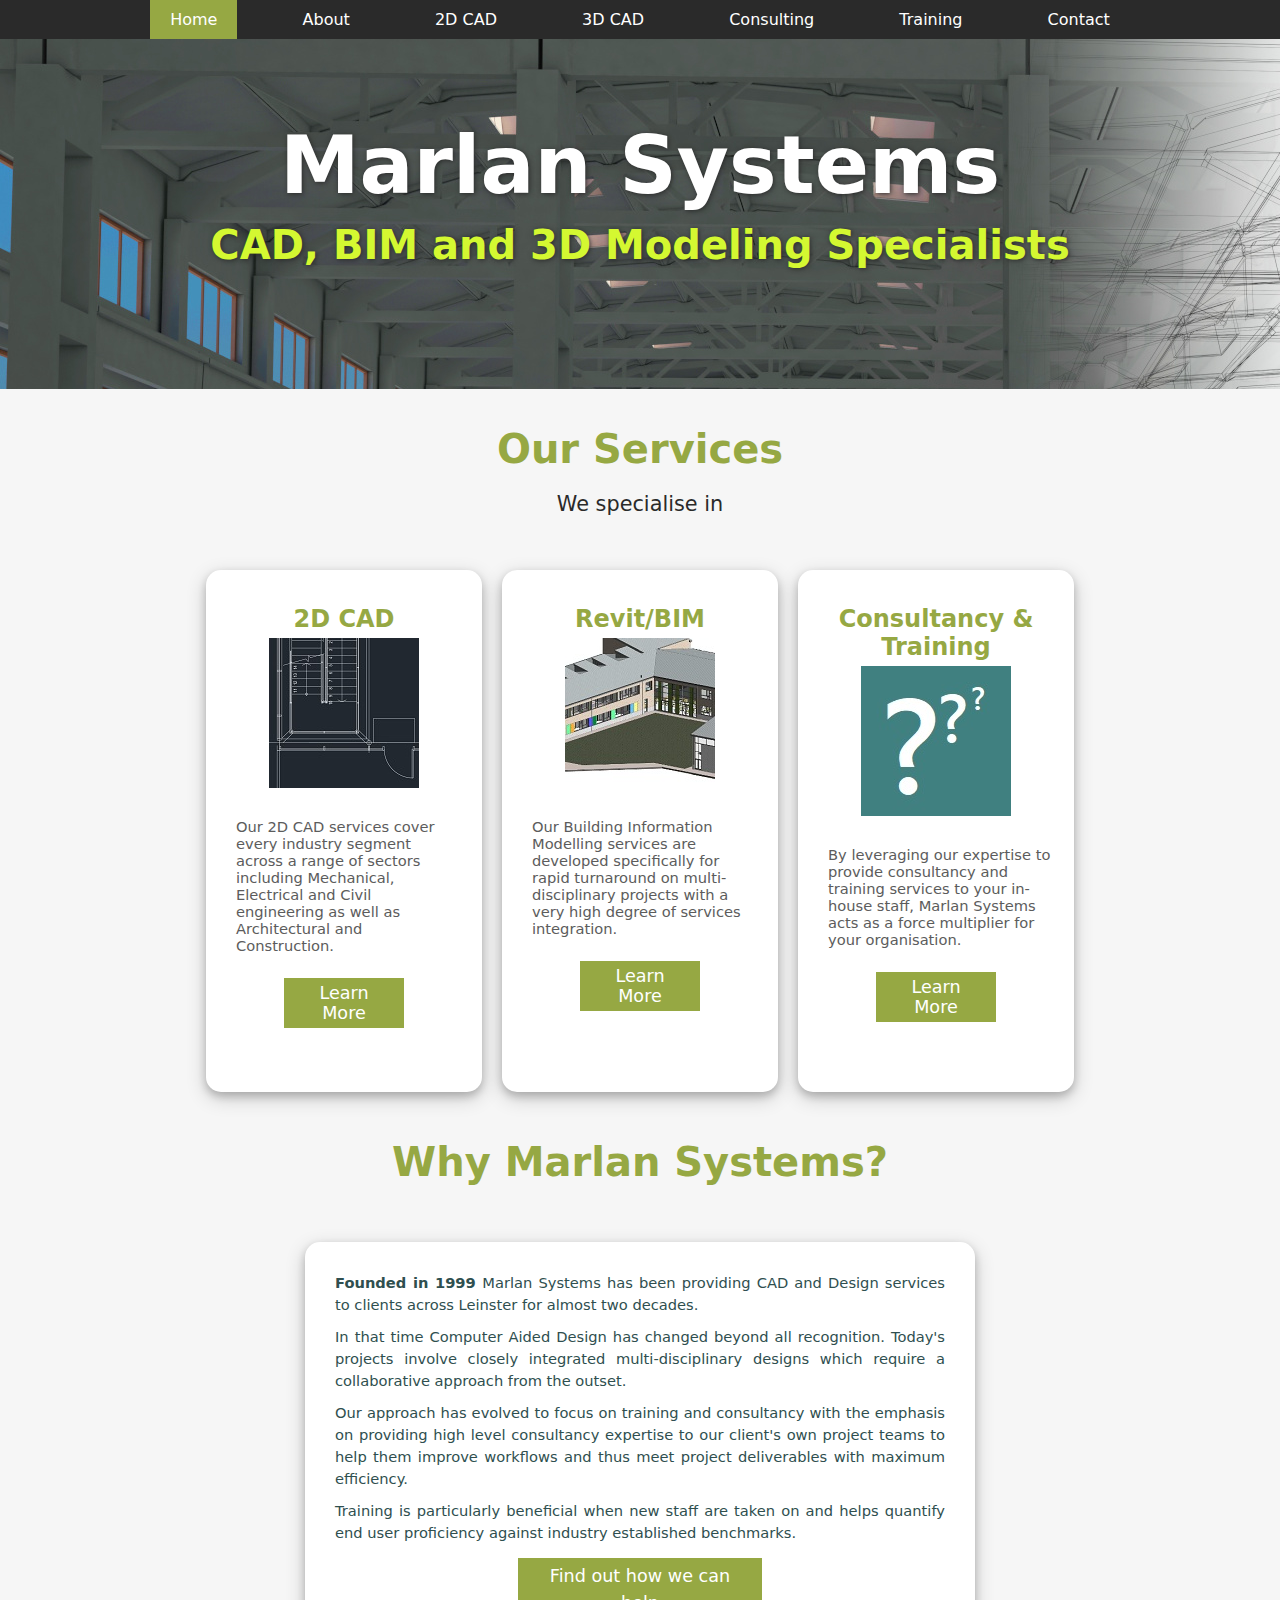
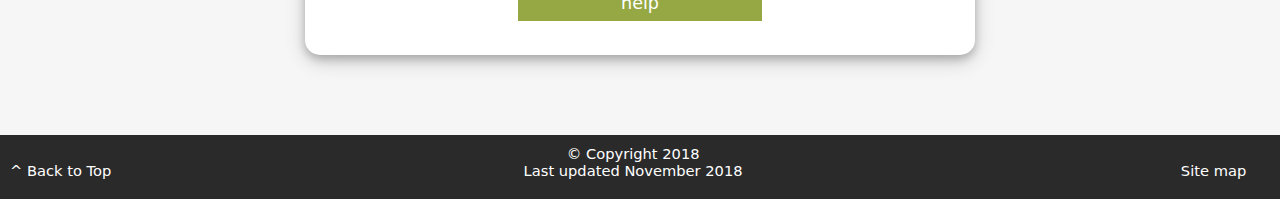
<file: index.html>
<!doctype html>
<html lang="en">
<!-- 
	B00107907 Declan McGuire
	Web & Social Media for Enterprise
	CA1 Assignment - Website Project
	November 2018

	Home page for site, constructed in Dreamweaver but almost
	entirely manually. Defines the overall look and feel of the site.
	Structure is Navbar, hero image/title, flash cards, footer.
	
	*** Three column liquid layout used, 100% width (not fixed). ***
	-->
<head>
<meta charset="utf-8">
<title>Marlan Systems</title>
<link href="css/style.css" rel="stylesheet">
<meta name="title" content="Marlan Systems">
<meta name="keywords" content="Marlan systems, CAD, Revit, BIM, 3D Modeling, AutoCAD, AEC">
<meta name="description" content="Marlan Systems provides expertise in CAD and BIM to Irish SME's in the construction and engineering sectors.">
</head>

<body id="top">
<!-- id as target for internal link from footer --> 

<!-- ~~~~~~~~~~~~~~~~~~~~~~ Navigation Block - Common to all pages ~~~~~~~~~~~~~~~~~~~~~~ -->
<nav> <!-- styled as semantic container in CSS -->
  <ul>
    <li><a href="index.html" class="currentpage">Home</a></li>
    <li><a href="aboutus.html">About</a></li>
    <li><a href="2D.html">2D CAD</a></li>
    <li><a href="3D.html">3D CAD</a></li>
    <li><a href="consult.html">Consulting</a></li>
    <li><a href="training.html">Training</a></li>
    <li><a href="contact.html">Contact</a></li>
  </ul>
</nav>

<!-- ~~~~~~~~~~~~~~~~~~~~~~ Page Content ~~~~~~~~~~~~~~~~~~~~~~ -->

<header> <!-- styled as semantic container in CSS -->
  <h1>Marlan Systems</h1>
  <h2>CAD, BIM and 3D Modeling Specialists</h2>
</header>
<main> 
  
  <!-- ~~~~~~~~~~~~ Primary content row, highlights the 3 principal services provided ~~~~~~~~~~~~ -->
  <div class="content-row-title">
    <h2 class="content-row-h2">Our Services</h2>
    <p class ="content-row-p">We specialise in</p>
    
    <!-- First card for highlighted services --> 
  </div>
  <section class="card-table"> <!-- A container for our 'cards' -->
    <div class="playingcard">
      <h4>2D CAD</h4>
      <img src="images/2d-cad-tile.jpg" alt="2D CAD Thumbnail image" class="img-tn">
      <p>Our 2D CAD services cover every industry segment across a range of sectors including Mechanical, Electrical and Civil engineering as well as Architectural and Construction. </p>
      <a href="2D.html" class="learnmore">Learn More</a> <!-- anchor styled as a button --> 
    </div>
    <!-- Second card for highlighted services -->
    <div class="playingcard">
      <h4>Revit/BIM</h4>
      <img src="images/3d-cad-tile.jpg" alt="3D CAD Thumbnail image" class="img-tn">
      <p>Our Building Information Modelling services are developed specifically for rapid turnaround on multi-disciplinary projects with a very high degree of services integration.</p>
      <a href="3D.html" class="learnmore">Learn More</a> </div>
    <!-- Third card for highlighted services -->
    <div class="playingcard">
      <h4>Consultancy &amp; Training</h4>
      <img src="images/consult-tile.jpg" alt="Consulting Thumbnail image" class="img-tn">
      <p>By leveraging our expertise to provide consultancy and training services to your in-house staff, Marlan Systems acts as a force multiplier for your organisation.</p>
      <a href="consult.html" class="learnmore">Learn More</a> </div>
  </section>
  
  <!-- ~~~~~~~~~~~~ Below the fold, why Marlan systems ~~~~~~~~~~~~ -->
  <section class="content-row-title">
    <h2 class="content-row-h2">Why Marlan Systems?</h2>
    <article class="wideblock">
      <p><strong>Founded in 1999 </strong>Marlan Systems has been providing CAD and Design services to clients across Leinster for almost two decades.</p>
      <p>In that time Computer Aided Design has changed beyond all recognition. Today's projects involve closely integrated multi-disciplinary designs which require a collaborative approach from the outset.</p>
      <p>Our approach has evolved to focus on training and consultancy with the emphasis on providing high level consultancy expertise to our client's own project teams to help them improve workflows and thus meet project deliverables with maximum efficiency.</p>
      <p>Training is particularly beneficial when new staff are taken on and helps quantify end user proficiency against industry established benchmarks.</p>
      <a href="aboutus.html" class="learnmore">Find out how we can help</a> </article>
  </section>
</main>

<!-- ~~~~~~~~~~~~~~~~~~~~~~ Footer Block - Common to all pages ~~~~~~~~~~~~~~~~~~~~~~ -->
<footer> <!-- styled as semantic container in CSS -->
  <div class="footerleft">
    <p><a href="#top">^ Back to Top</a></p>
  </div>
  <div class="footermiddle">
    <p>&copy; Copyright 2018<br>
      Last updated November 2018</p>
  </div>
  <div class="footerright">
    <p><a href="sitemap.html">Site map</a></p>
  </div>
</footer>
</body>
</html>
</file>
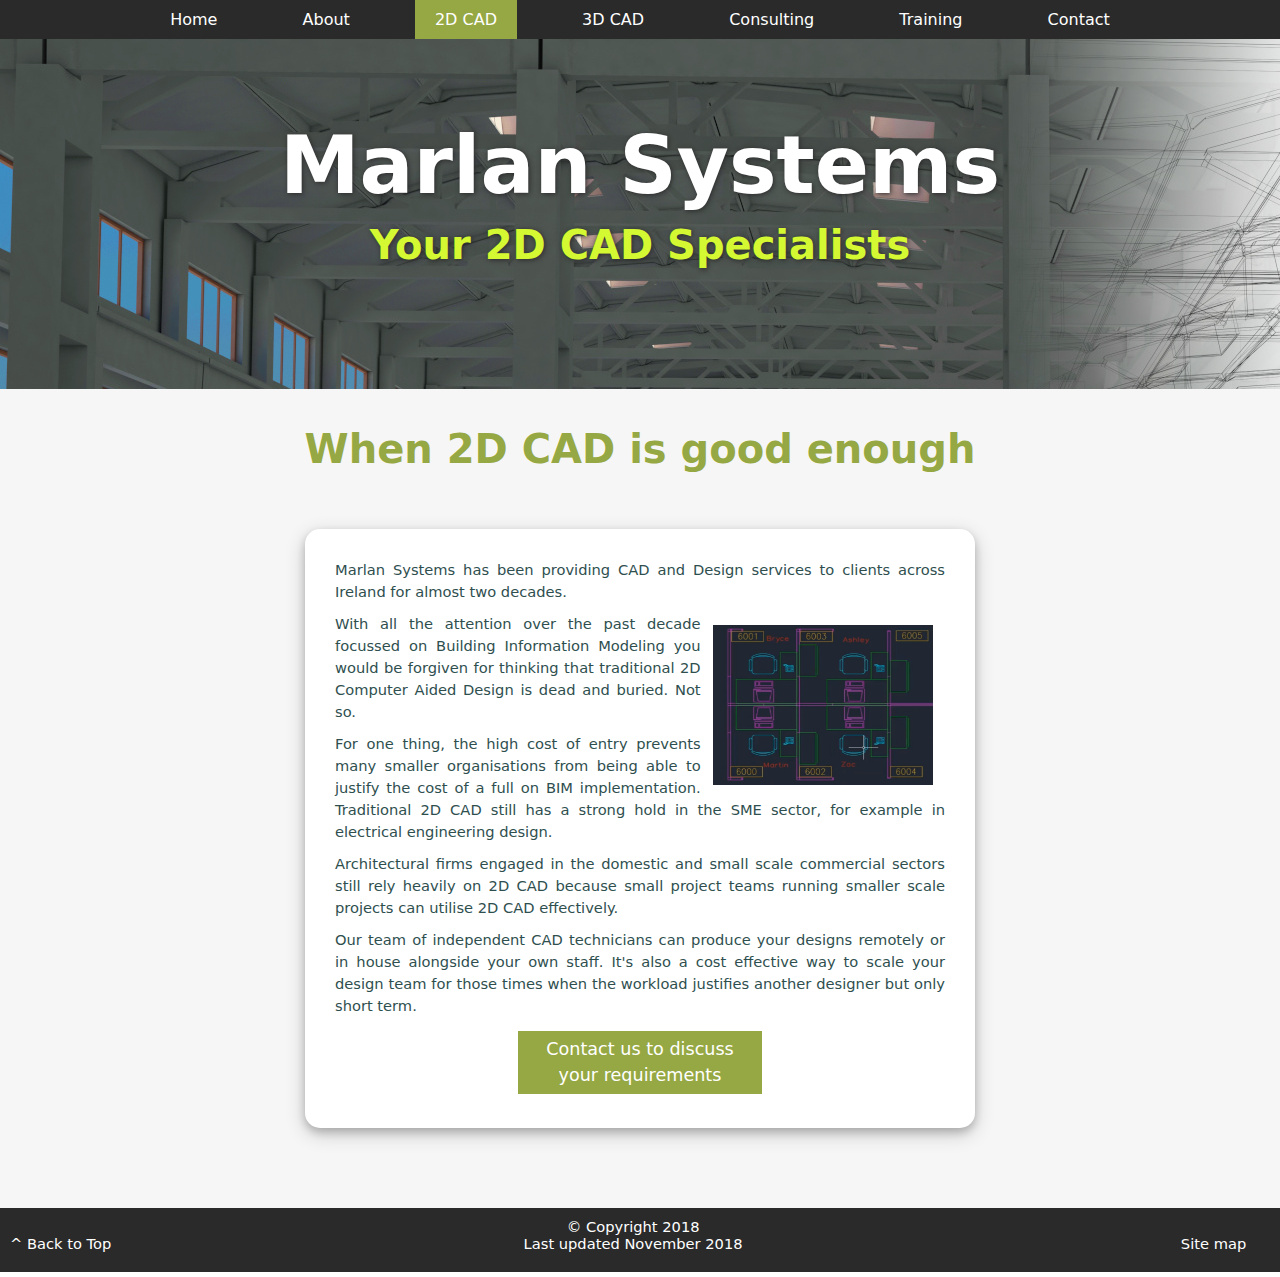
<file: 2D.html>
<!doctype html>
<html lang="en">
<!-- 
	B00107907 Declan McGuire
	Web & Social Media for Enterprise
	CA1 Assignment - Website Project
	November 2018

	-->
<head>
<meta charset="utf-8">
<title>Marlan Systems</title>
<link href="css/style.css" rel="stylesheet">
<meta name="title" content="Marlan Systems">
<meta name="keywords" content="Marlan systems, CAD, Revit, BIM, 3D Modeling, AutoCAD, AEC">
<meta name="description" content="Marlan Systems provides expertise in CAD and BIM to Irish SME's in the construction and engineering sectors.">
</head>

<body id="top">
<!-- id as target for internal link from footer --> 

<!-- ~~~~~~~~~~~~~~~~~~~~~~ Navigation Block - Common to all pages ~~~~~~~~~~~~~~~~~~~~~~ -->
<nav> <!-- styled as semantic container in CSS -->
  <ul>
    <li><a href="index.html">Home</a></li>
    <li><a href="aboutus.html">About</a></li>
    <li><a href="2D.html" class="currentpage">2D CAD</a></li>
    <li><a href="3D.html">3D CAD</a></li>
    <li><a href="consult.html">Consulting</a></li>
    <li><a href="training.html">Training</a></li>
    <li><a href="contact.html">Contact</a></li>
  </ul>
</nav>

<!-- ~~~~~~~~~~~~~~~~~~~~~~ Page Content ~~~~~~~~~~~~~~~~~~~~~~ -->

<header> <!-- styled as semantic container in CSS -->
  <h1>Marlan Systems</h1>
  <h2>Your 2D CAD Specialists</h2>
</header>
<main> 
  <!-- ~~~~~~~~~~~~ 2D CAD briefing panel ~~~~~~~~~~~~ -->
  <section class="content-row-title">
    <h2 class="content-row-h2">When 2D CAD is good enough</h2>
    <article class="wideblock">
      <p>Marlan Systems has been providing CAD and Design services to clients across Ireland for almost two decades.</p>
      <img class="img-fr" src="images/2d-cad-tile2.jpg" width="220" height="160" alt="2D CAD Drawing"/>
      <p>With all the attention over the past decade focussed on Building Information Modeling you would be forgiven for thinking that traditional 2D Computer Aided Design is dead and buried. Not so.</p>
      <p>For one thing, the high cost of entry prevents many smaller organisations from being able to justify the cost of a full on BIM implementation. Traditional 2D CAD still has a strong hold in the SME sector, for example in electrical engineering design.</p>
      <p>Architectural firms engaged in the domestic and small scale commercial sectors still rely heavily on 2D CAD because small project teams running smaller scale projects can utilise 2D CAD effectively.</p>
      <p>Our team of independent CAD technicians can produce your designs remotely or in house alongside your own staff. It's also a cost effective way to scale your design team for those times when the workload justifies another designer but only short term.</p>
      <a href="conatct.html" class="learnmore">Contact us to discuss your requirements</a> </article>
  </section>
</main>

<!-- ~~~~~~~~~~~~~~~~~~~~~~ Footer Block - Common to all pages ~~~~~~~~~~~~~~~~~~~~~~ -->
<footer> <!-- styled as semantic container in CSS -->
  <div class="footerleft">
    <p><a href="#top">^ Back to Top</a></p>
  </div>
  <div class="footermiddle">
    <p>&copy; Copyright 2018<br>
      Last updated November 2018</p>
  </div>
  <div class="footerright">
    <p><a href="sitemap.html">Site map</a></p>
  </div>
</footer>
</body>
</html>
</file>
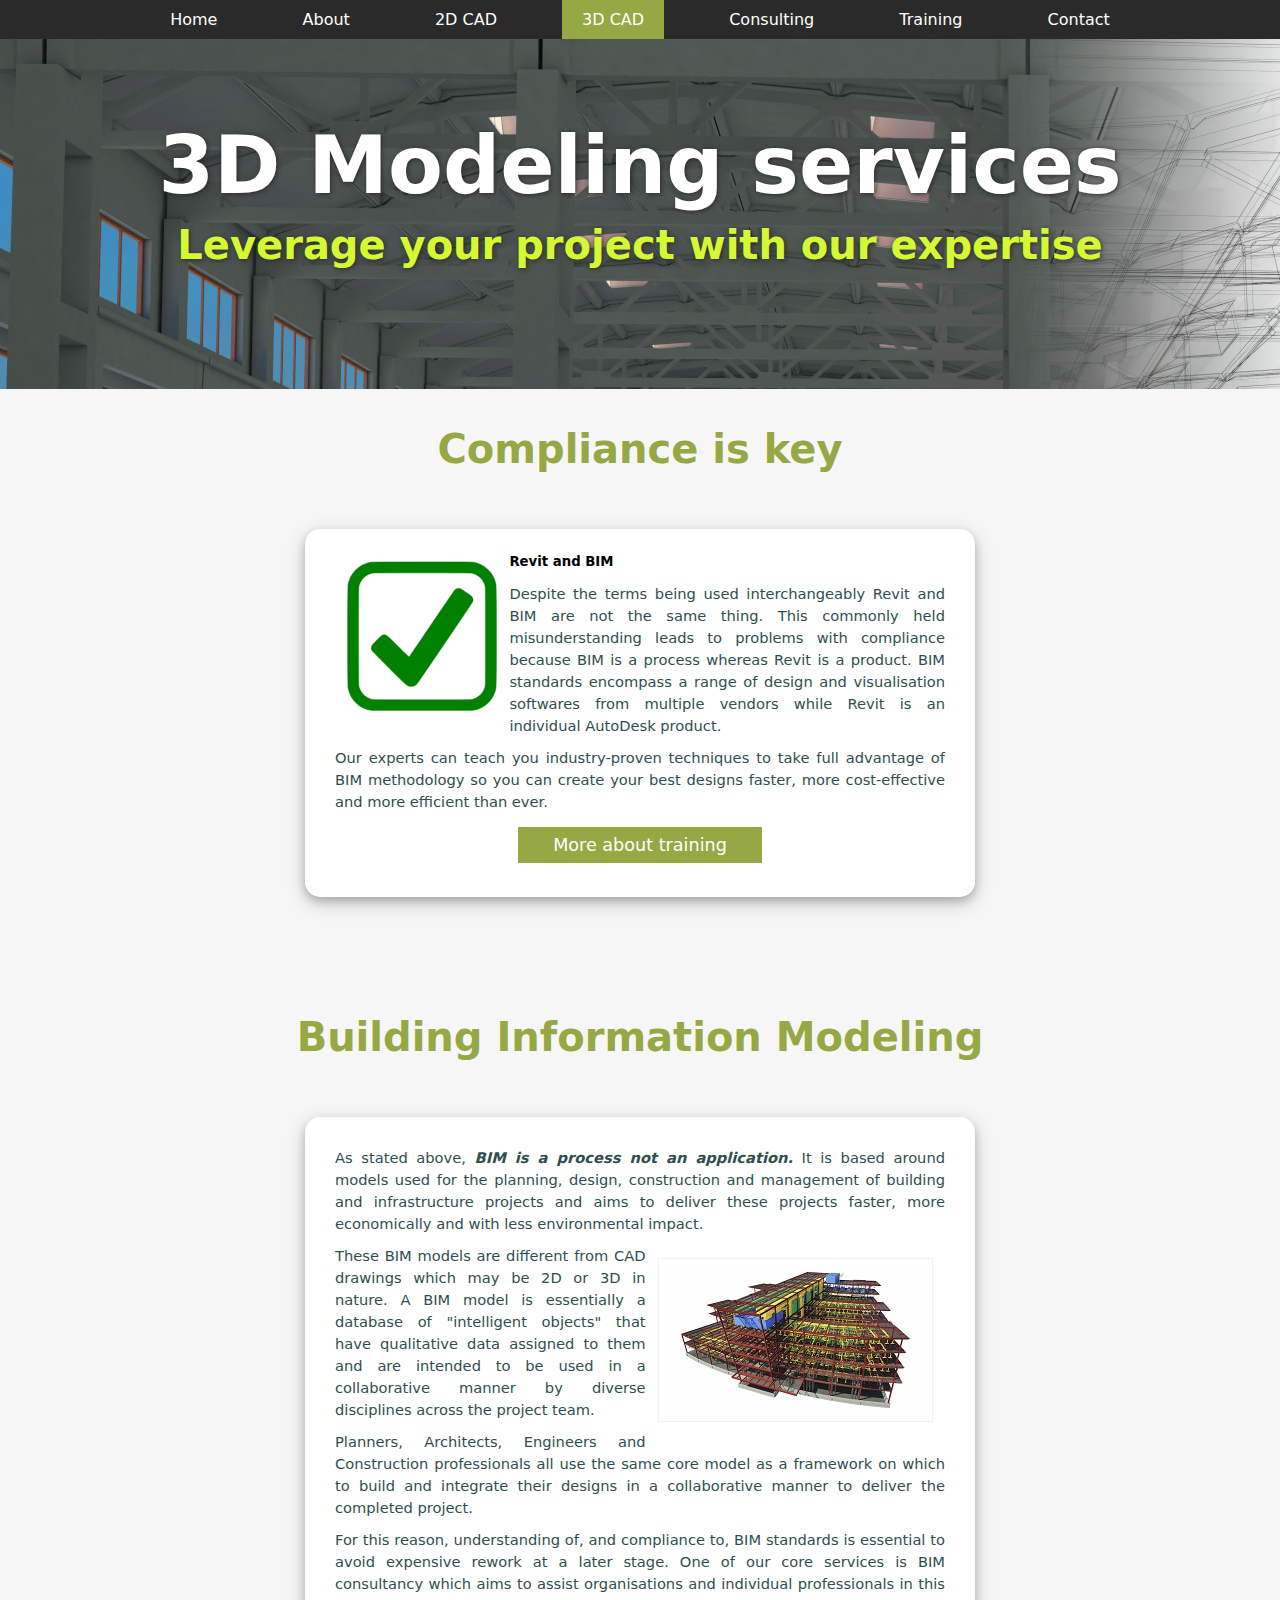
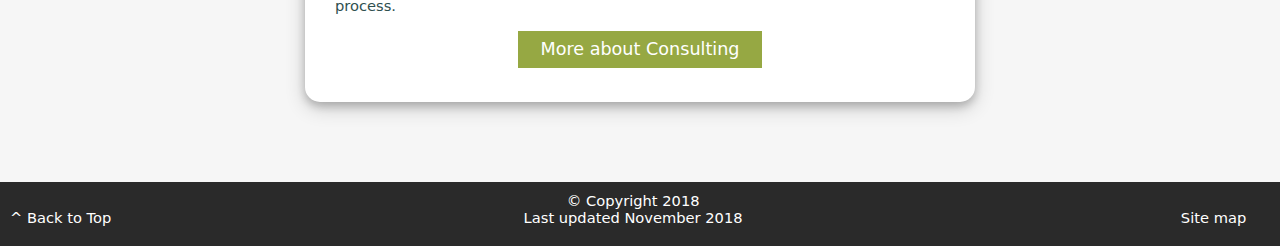
<file: 3D.html>
<!doctype html>
<html lang="en">
<!-- 
	B00107907 Declan McGuire
	Web & Social Media for Enterprise
	CA1 Assignment - Website Project
	November 2018

	-->
<head>
<meta charset="utf-8">
<title>Marlan Systems</title>
<link href="css/style.css" rel="stylesheet">
<meta name="title" content="Marlan Systems">
<meta name="keywords" content="Marlan systems, CAD, Revit, BIM, 3D Modeling, AutoCAD, AEC">
<meta name="description" content="Marlan Systems provides expertise in CAD and BIM to Irish SME's in the construction and engineering sectors.">
</head>

<body id="top">
<!-- id as target for internal link from footer --> 

<!-- ~~~~~~~~~~~~~~~~~~~~~~ Navigation Block - Common to all pages ~~~~~~~~~~~~~~~~~~~~~~ -->
<nav> <!-- styled as semantic container in CSS -->
  <ul>
    <li><a href="index.html">Home</a></li>
    <li><a href="aboutus.html">About</a></li>
    <li><a href="2D.html">2D CAD</a></li>
    <li><a href="3D.html"  class="currentpage">3D CAD</a></li>
    <li><a href="consult.html">Consulting</a></li>
    <li><a href="training.html">Training</a></li>
    <li><a href="contact.html">Contact</a></li>
  </ul>
</nav>

<!-- ~~~~~~~~~~~~~~~~~~~~~~ Page Content ~~~~~~~~~~~~~~~~~~~~~~ -->

<header> <!-- styled as semantic container in CSS -->
  <h1>3D Modeling services</h1>
  <h2>Leverage your project with our expertise</h2>
</header>
<main> 
  <!-- ~~~~~~~~~~~~ Compliance briefing for BIM models ~~~~~~~~~~~~ -->
  <section class="content-row-title">
    <h2 class="content-row-h2">Compliance is key</h2>
    <article class="wideblock">
      <h5>Revit and BIM</h5>
      <img class="img-fl" src="images/greentick.png" width="150" height="150" alt="tick mark"/>
      <p>Despite the terms being used interchangeably Revit and BIM are not the same thing. This commonly held misunderstanding leads to problems with compliance because BIM is a process whereas Revit is a product. BIM standards encompass a range of design and visualisation softwares from multiple vendors while Revit is an individual AutoDesk product.</p>
      <p>Our experts can teach you industry-proven techniques to take full advantage of BIM methodology so you can create your best designs faster, more cost-effective and more efficient than ever.</p>
      <a href="training.html" class="learnmore">More about training</a> </article>
  </section>
  
  <!-- ~~~~~~~~~~~~ Below the fold, more on BIM ~~~~~~~~~~~~ -->
  <section class="content-row-title">
    <h2 class="content-row-h2">Building Information Modeling</h2>
    <article class="wideblock">
      <p>As stated above, <em><strong>BIM is a process not an application.</strong></em> It is based around models used for the planning, design, construction and management of building and infrastructure projects and aims to deliver these projects faster, more economically and with less environmental impact.</p>
      
		<img class="img-fr" src="images/bim-model.jpg" width="275" height="164" alt="BIM Model"/>
		<p>These BIM models are different from CAD drawings which may be 2D or 3D in nature. A BIM model is essentially a database of "intelligent objects" that have qualitative data assigned to them and are intended to be used in a collaborative manner by diverse disciplines across the project team.</p>
      <p>Planners, Architects, Engineers and Construction professionals all use the same core model as a framework on which to build and integrate their designs in a collaborative manner to deliver the completed project.</p>
      <p>For this reason, understanding of, and compliance to, BIM standards is essential to avoid expensive rework at a later stage. One of our core services is BIM consultancy which aims to assist organisations and individual professionals in this process.</p>
      <a href="consult.html" class="learnmore">More about Consulting</a> </article>
  </section>
</main>

<!-- ~~~~~~~~~~~~~~~~~~~~~~ Footer Block - Common to all pages ~~~~~~~~~~~~~~~~~~~~~~ -->
<footer> <!-- styled as semantic container in CSS -->
  <div class="footerleft">
    <p><a href="#top">^ Back to Top</a></p>
  </div>
  <div class="footermiddle">
    <p>&copy; Copyright 2018<br>
      Last updated November 2018</p>
  </div>
  <div class="footerright">
    <p><a href="sitemap.html">Site map</a></p>
  </div>
</footer>
</body>
</html>
</file>
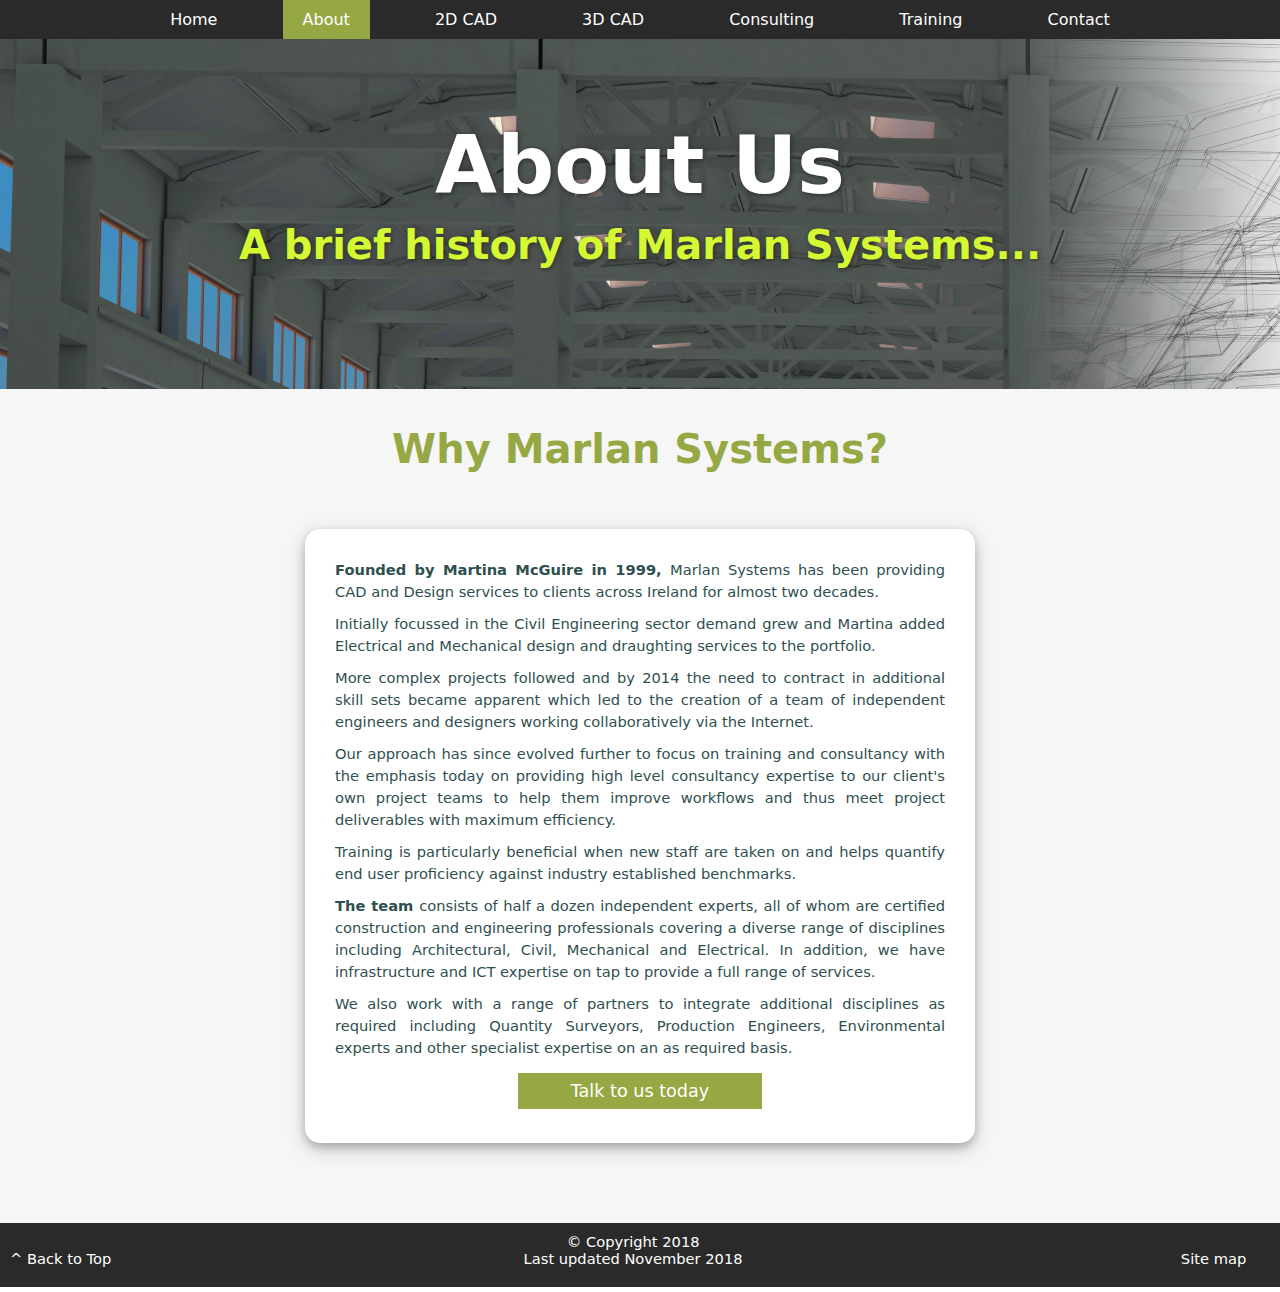
<file: aboutus.html>
<!doctype html>
<html lang="en">
<!-- 
	B00107907 Declan McGuire
	Web & Social Media for Enterprise
	CA1 Assignment - Website Project
	November 2018

	-->
<head>
<meta charset="utf-8">
<title>Marlan Systems</title>
<link href="css/style.css" rel="stylesheet">
<meta name="title" content="Marlan Systems">
<meta name="keywords" content="Marlan systems, CAD, Revit, BIM, 3D Modeling, AutoCAD, AEC">
<meta name="description" content="Marlan Systems provides expertise in CAD and BIM to Irish SME's in the construction and engineering sectors.">
</head>

<body id="top">
<!-- id as target for internal link from footer --> 

<!-- ~~~~~~~~~~~~~~~~~~~~~~ Navigation Block - Common to all pages ~~~~~~~~~~~~~~~~~~~~~~ -->
<nav> <!-- styled as semantic container in CSS -->
  <ul>
    <li><a href="index.html">Home</a></li>
    <li><a href="aboutus.html"  class="currentpage">About</a></li>
    <li><a href="2D.html">2D CAD</a></li>
    <li><a href="3D.html">3D CAD</a></li>
    <li><a href="consult.html">Consulting</a></li>
    <li><a href="training.html">Training</a></li>
    <li><a href="contact.html">Contact</a></li>
  </ul>
</nav>

<!-- ~~~~~~~~~~~~~~~~~~~~~~ Page Content ~~~~~~~~~~~~~~~~~~~~~~ -->

<header> <!-- styled as semantic container in CSS -->
  <h1>About Us</h1>
  <h2>A brief history of Marlan Systems...</h2>
</header>
<main> 
  <!-- ~~~~~~~~~~~~ Why Marlan systems ~~~~~~~~~~~~ -->
  <section class="content-row-title">
    <h2 class="content-row-h2">Why Marlan Systems?</h2>
    <article class="wideblock">
      <p><strong>Founded by Martina McGuire in 1999, </strong>Marlan Systems has been providing CAD and Design services to clients across Ireland for almost two decades.</p>
      <p>Initially focussed in the Civil Engineering sector demand grew and Martina added Electrical and Mechanical design and draughting services to the portfolio.</p>
      <p>More complex projects followed and by 2014 the need to contract in additional skill sets became apparent which led to the creation of a team of independent engineers and designers working collaboratively via the Internet.</p>
      <p>Our approach has since evolved further to focus on training and consultancy with the emphasis today on providing high level consultancy expertise to our client's own project teams to help them improve workflows and thus meet project deliverables with maximum efficiency.</p>
      <p>Training is particularly beneficial when new staff are taken on and helps quantify end user proficiency against industry established benchmarks.</p>
      <p><strong>The team </strong>consists of half a dozen independent experts, all of whom are certified construction and engineering professionals covering a diverse range of disciplines including Architectural, Civil, Mechanical and Electrical. In addition, we have infrastructure and ICT expertise on tap to provide a full range of services.</p>
      <p>We also work with a range of partners to integrate additional disciplines as required including Quantity Surveyors, Production Engineers, Environmental experts and other specialist expertise on an as required basis.</p>
      <a href="contact.html" class="learnmore">Talk to us today</a> </article>
  </section>
</main>

<!-- ~~~~~~~~~~~~~~~~~~~~~~ Footer Block - Common to all pages ~~~~~~~~~~~~~~~~~~~~~~ -->
<footer> <!-- styled as semantic container in CSS -->
  <div class="footerleft">
    <p><a href="#top">^ Back to Top</a></p>
  </div>
  <div class="footermiddle">
    <p>&copy; Copyright 2018<br>
      Last updated November 2018</p>
  </div>
  <div class="footerright">
    <p><a href="sitemap.html">Site map</a></p>
  </div>
</footer>
</body>
</html>
</file>
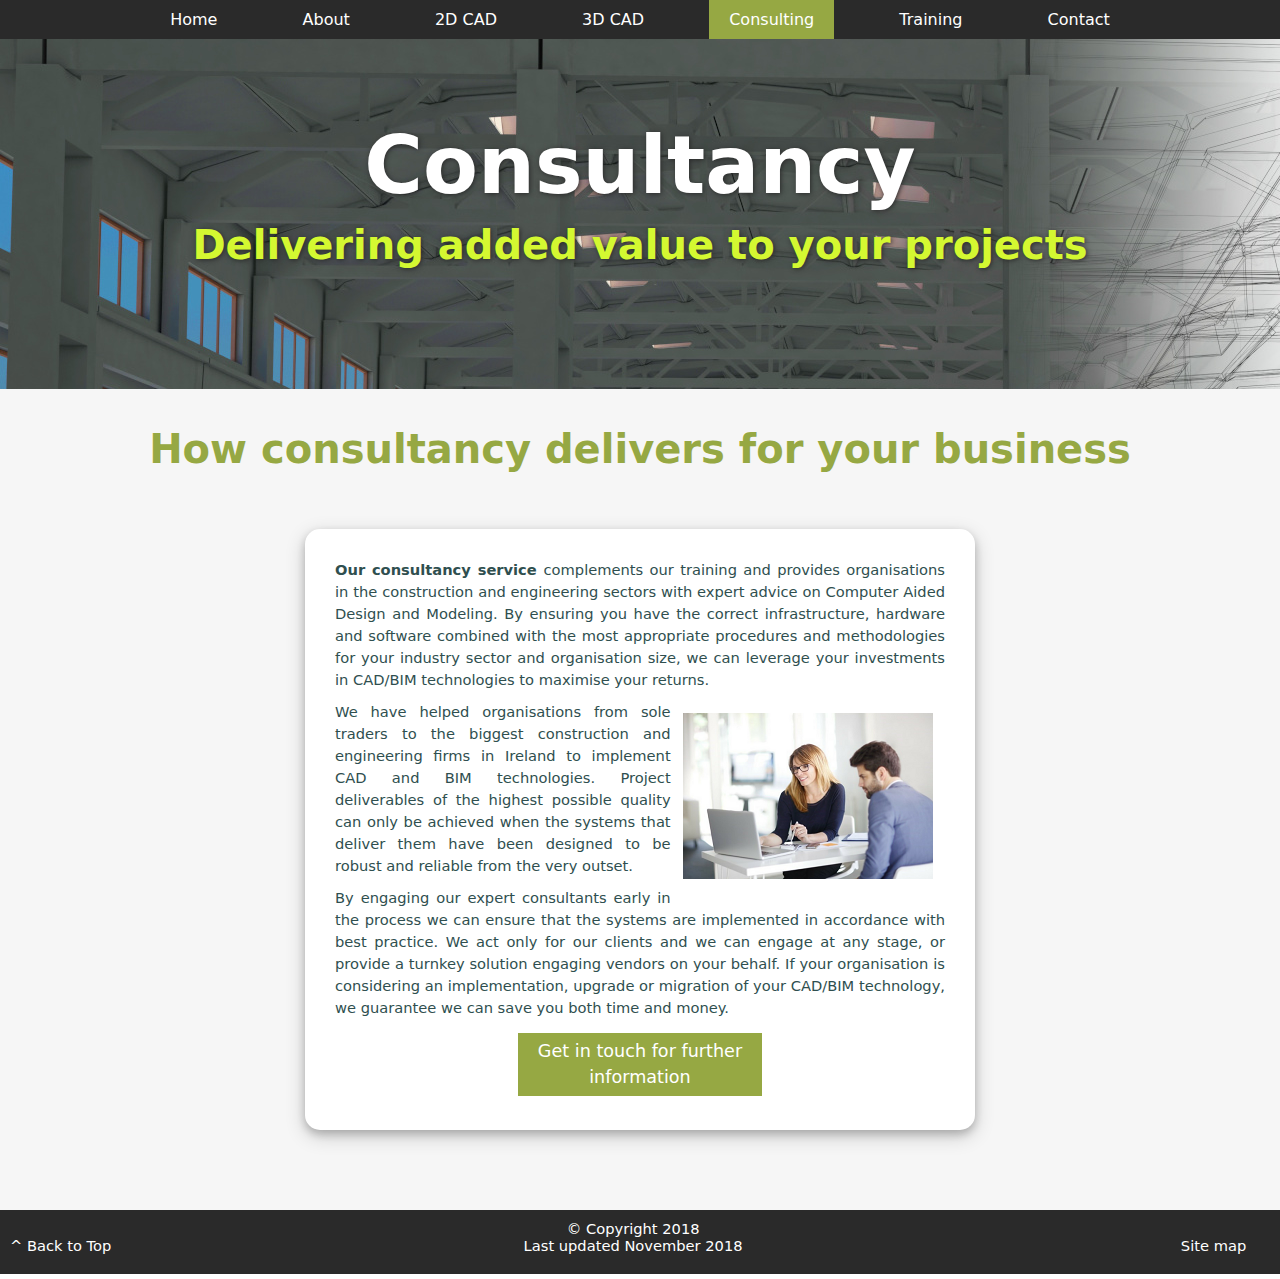
<file: consult.html>
<!doctype html>
<html lang="en">
<!-- 
	B00107907 Declan McGuire
	Web & Social Media for Enterprise
	CA1 Assignment - Website Project
	November 2018

	-->
<head>
<meta charset="utf-8">
<title>Marlan Systems</title>
<link href="css/style.css" rel="stylesheet">
<meta name="title" content="Marlan Systems">
<meta name="keywords" content="Marlan systems, CAD, Revit, BIM, 3D Modeling, AutoCAD, AEC">
<meta name="description" content="Marlan Systems provides expertise in CAD and BIM to Irish SME's in the construction and engineering sectors.">
</head>

<body id="top">
<!-- id as target for internal link from footer --> 

<!-- ~~~~~~~~~~~~~~~~~~~~~~ Navigation Block - Common to all pages ~~~~~~~~~~~~~~~~~~~~~~ -->
<nav> <!-- styled as semantic container in CSS -->
  <ul>
    <li><a href="index.html">Home</a></li>
    <li><a href="aboutus.html">About</a></li>
    <li><a href="2D.html">2D CAD</a></li>
    <li><a href="3D.html">3D CAD</a></li>
    <li><a href="consult.html" class="currentpage">Consulting</a></li>
    <li><a href="training.html">Training</a></li>
    <li><a href="contact.html">Contact</a></li>
  </ul>
</nav>

<!-- ~~~~~~~~~~~~~~~~~~~~~~ Page Content ~~~~~~~~~~~~~~~~~~~~~~ -->

<header> <!-- styled as semantic container in CSS -->
  <h1>Consultancy</h1>
  <h2>Delivering added value to your projects</h2>
</header>
<main> 
  <!-- ~~~~~~~~~~~~ How consultancy service works ~~~~~~~~~~~~ -->
  <section class="content-row-title">
    <h2 class="content-row-h2">How consultancy delivers for your business</h2>
    <article class="wideblock">
      <p><strong>Our consultancy service </strong>complements our training and provides organisations in the construction and engineering sectors with expert advice on Computer Aided Design and Modeling. By ensuring you have the correct infrastructure, hardware and software combined with the most appropriate procedures and methodologies for your industry sector and organisation size, we can leverage your investments in CAD/BIM technologies to maximise your returns.</p>
      <img class="img-fr" src="images/whb-consultancy1.png" width="250" height="166" alt="consultancy image"/>
      <p>We have helped organisations from sole traders to the biggest construction and engineering firms in Ireland to implement CAD and BIM technologies. Project deliverables of the highest possible quality can only be achieved when the systems that deliver them have been designed to be robust and reliable from the very outset.</p>
      <p>By engaging our expert consultants early in the process we can ensure that the systems are implemented in accordance with best practice. We act only for our clients and we can engage at any stage, or provide a turnkey solution engaging vendors on your behalf. If your organisation is considering an implementation, upgrade or migration of your CAD/BIM technology, we guarantee we can save you both time and money.</p>
      <a href="contact.html" class="learnmore">Get in touch for further information</a> </article>
  </section>
</main>

<!-- ~~~~~~~~~~~~~~~~~~~~~~ Footer Block - Common to all pages ~~~~~~~~~~~~~~~~~~~~~~ -->
<footer> <!-- styled as semantic container in CSS -->
  <div class="footerleft">
    <p><a href="#top">^ Back to Top</a></p>
  </div>
  <div class="footermiddle">
    <p>&copy; Copyright 2018<br>
      Last updated November 2018</p>
  </div>
  <div class="footerright">
    <p><a href="sitemap.html">Site map</a></p>
  </div>
</footer>
</body>
</html>
</file>
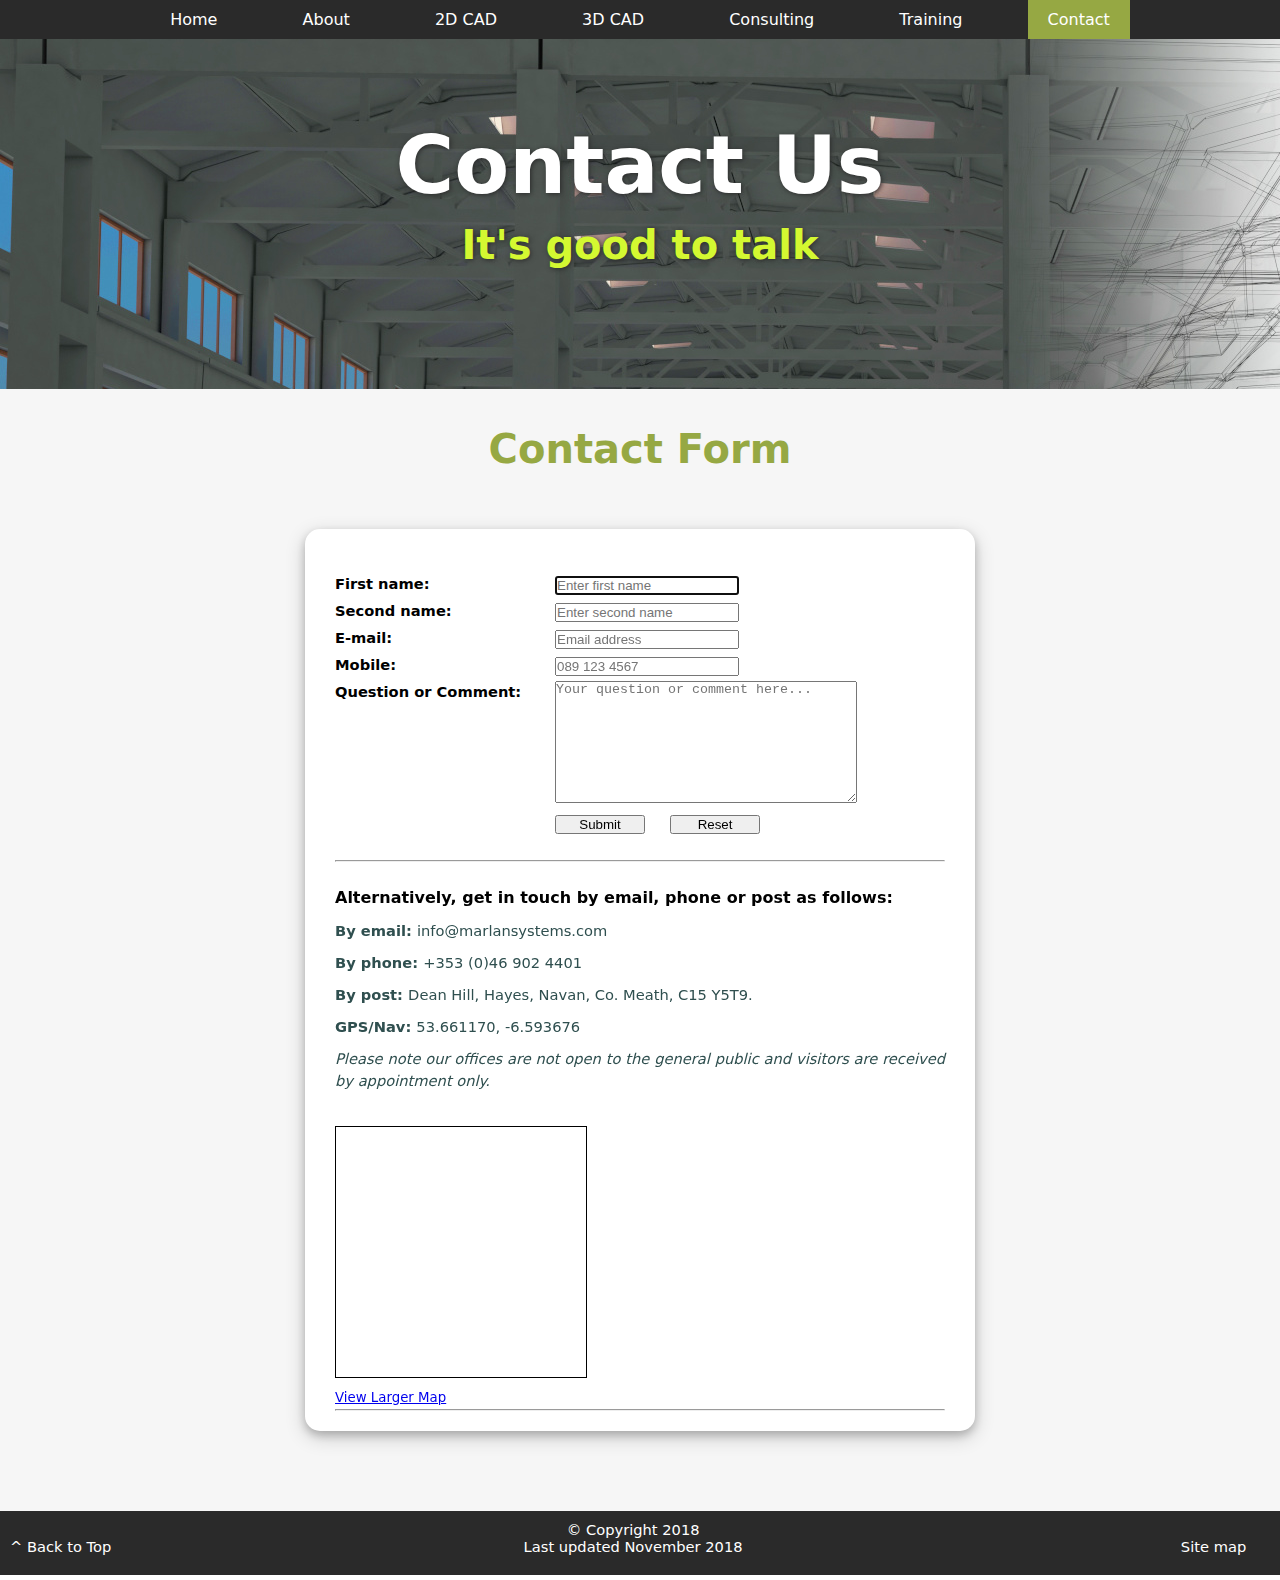
<file: contact.html>
<!doctype html>
<html lang="en">
<!-- 
	B00107907 Declan McGuire
	Web & Social Media for Enterprise
	CA1 Assignment - Website Project
	November 2018

	-->
<head>
<meta charset="utf-8">
<title>Marlan Systems</title>
<link href="css/style.css" rel="stylesheet">
<meta name="title" content="Marlan Systems">
<meta name="keywords" content="Marlan systems, CAD, Revit, BIM, 3D Modeling, AutoCAD, AEC">
<meta name="description" content="Marlan Systems provides expertise in CAD and BIM to Irish SME's in the construction and engineering sectors.">
</head>

<body id="top">
<!-- id as target for internal link from footer --> 

<!-- ~~~~~~~~~~~~~~~~~~~~~~ Navigation Block - Common to all pages ~~~~~~~~~~~~~~~~~~~~~~ -->
<nav> <!-- styled as semantic container in CSS -->
  <ul>
    <li><a href="index.html">Home</a></li>
    <li><a href="aboutus.html">About</a></li>
    <li><a href="2D.html">2D CAD</a></li>
    <li><a href="3D.html">3D CAD</a></li>
    <li><a href="consult.html">Consulting</a></li>
    <li><a href="training.html">Training</a></li>
    <li><a href="contact.html" class="currentpage">Contact</a></li>
  </ul>
</nav>

<!-- ~~~~~~~~~~~~~~~~~~~~~~ Page Content ~~~~~~~~~~~~~~~~~~~~~~ -->

<header> <!-- styled as semantic container in CSS -->
  <h1>Contact Us</h1>
  <h2>It's good to talk</h2>
</header>
<main> 
  <!-- ~~~~~~~~~~~~ Contact Form, email data to student email ~~~~~~~~~~~~ -->
  <section class="content-row-title">
    <h2 class="content-row-h2">Contact Form</h2>
    <article class="wideblock">
      <div>
        <form action="mailto:b00107907@student.itb.ie" method="post">
          <br>
          <label class="getintouch">First name: </label>
          <input class="getintouch" type="text" name="firstname" required placeholder="Enter first name" autofocus>
          <br>
          <label class="getintouch">Second name: </label>
          <input class="getintouch" type="text" name="secondname" required placeholder="Enter second name">
          <br>
          <label class="getintouch">E-mail:</label>
          <input class="getintouch" type="email" name="email" required placeholder="Email address">
          <br>
          <label class="getintouch">Mobile:</label>
          <input class="getintouch" type="tel" name="mobile" pattern="\d{3}[\ ]\d{3}[\ ]\d{4}" title="Phone Number Format: 089 123 4567" required placeholder="089 123 4567">
          <br>
          <label class="getintouch">Question or Comment:</label>
          <textarea class="getintouch" rows="5" name="comment" required placeholder="Your question or comment here..." ></textarea>
          <br>
          <input id="getintouch" type="submit" name="submit" value="Submit">
          <button id="gitreset" type="reset" value="Reset">Reset</button>
        </form>
        <br>
        <hr>
        <br>
      </div>
      <div class="leftcolumn">
        <h4>Alternatively, get in touch by email, phone or post as follows:</h4>
        <p><strong>By email: </strong>info@marlansystems.com</p>
        <p><strong>By phone: </strong>+353 (0)46 902 4401</p>
        <p><strong>By post: </strong>Dean Hill, Hayes, Navan, Co. Meath, C15 Y5T9.</p>
        <p><strong>GPS/Nav: </strong>53.661170, -6.593676</p>
        <p><em>Please note our offices are not open to the general public and visitors are received by appointment only.</em></p>
        <br>
      </div>
      <div class="rightcolumn">
        <iframe width="250" height="250" frameborder="0" scrolling="no" marginheight="0" marginwidth="0" src="https://www.openstreetmap.org/export/embed.html?bbox=-6.705436706542969%2C53.61756112967935%2C-6.478843688964844%2C53.70239758052296&amp;layer=transportmap&amp;marker=53.66000069940216%2C-6.592140197753906" style="border: 1px solid black"></iframe>
        <br/>
        <small><a href="https://www.openstreetmap.org/?mlat=53.6600&amp;mlon=-6.5921#map=13/53.6600/-6.5921&amp;layers=T">View Larger Map</a></small> </div>
      <br>
      <hr>
    </article>
  </section>
</main>

<!-- ~~~~~~~~~~~~~~~~~~~~~~ Footer Block - Common to all pages ~~~~~~~~~~~~~~~~~~~~~~ -->
<footer> <!-- styled as semantic container in CSS -->
  <div class="footerleft">
    <p><a href="#top">^ Back to Top</a></p>
  </div>
  <div class="footermiddle">
    <p>&copy; Copyright 2018<br>
      Last updated November 2018</p>
  </div>
  <div class="footerright">
    <p><a href="sitemap.html">Site map</a></p>
  </div>
</footer>
</body>
</html>
</file>
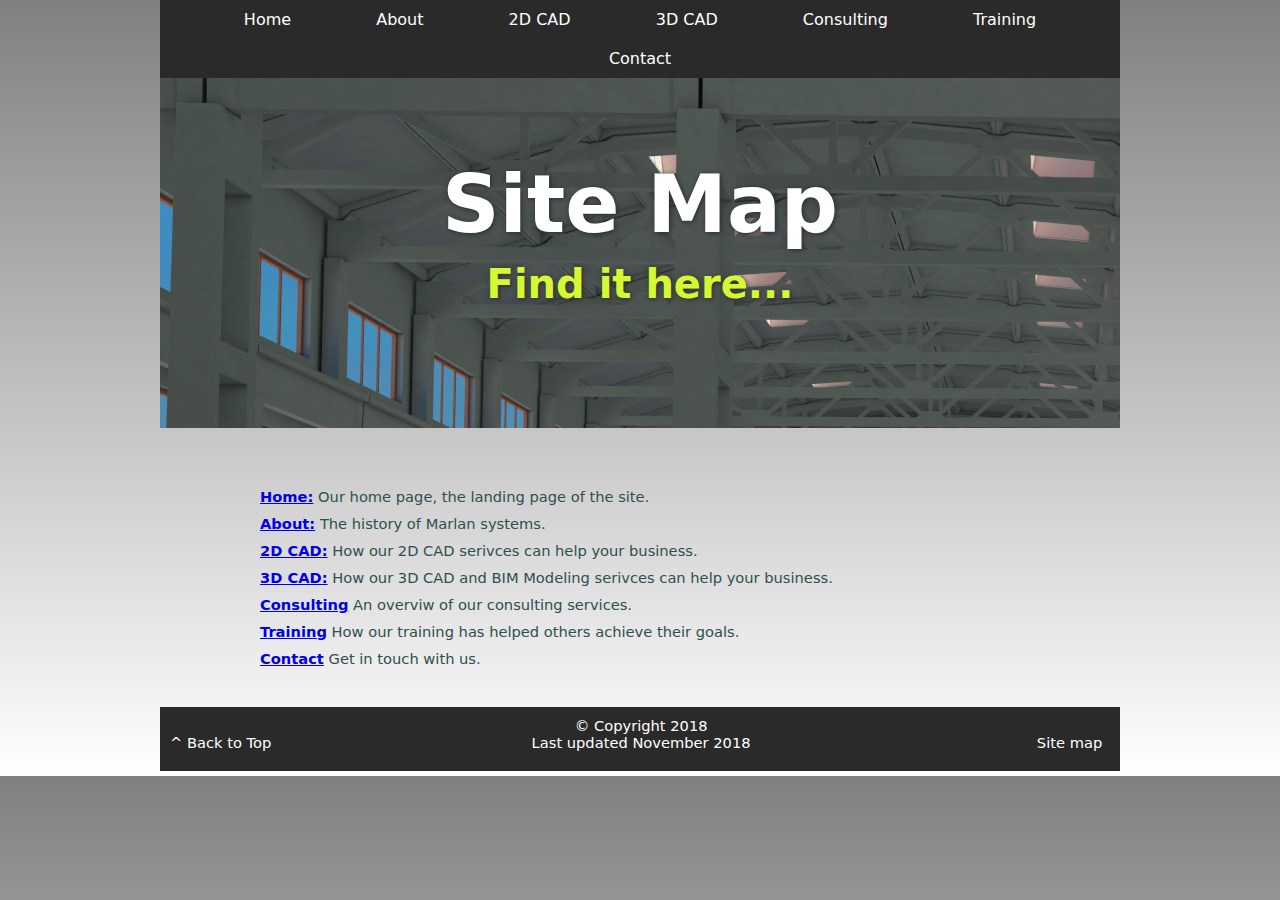
<file: sitemap.html>
<!DOCTYPE html>
<html lang="en">
<!-- 
	B00107907 Declan McGuire
	Web & Social Media for Enterprise
	CA1 Assignment - Website Project
	November 2018

	Contact page for site, constructed in Dreamweaver.

	*** Single column layout fixed width @ 960px via .fixed class, gradient background ***
	-->
<head>
<title>Contact Us</title>
<link href="css/style.css" rel="stylesheet">
</head>
<body class="fixed" id="top">
<!-- id as target for internal link from footer --> 

<!-- ~~~~~~~~~~~~~~~~~~~~~~ Navigation Block - Common to all pages ~~~~~~~~~~~~~~~~~~~~~~ -->
<nav class="fixed">
  <ul>
    <li><a href="index.html">Home</a></li>
    <li><a href="aboutus.html">About</a></li>
    <li><a href="2D.html">2D CAD</a></li>
    <li><a href="3D.html">3D CAD</a></li>
    <li><a href="consult.html">Consulting</a></li>
    <li><a href="training.html">Training</a></li>
    <li><a href="contact.html">Contact</a></li>
	 <!-- Current page class removed as Sitemap.html is not a top level page --> 
  </ul>
</nav>

<!-- ~~~~~~~~~~~~~~~~~~~~~~ Page Content ~~~~~~~~~~~~~~~~~~~~~~ -->

<header class="fixed">
  <h1 class="fixed">Site Map</h1>
	<h2>Find it here...</h2>
</header>
<section class="fixed">
  <p><a href="index.html"><strong>Home:</strong></a> Our home page, the landing page of the site.</p>
  <p><a href="aboutus.html"><strong>About:</strong></a> The history of Marlan systems.</p>
  <p><a href="2D.html"><strong>2D CAD:</strong></a> How our 2D CAD serivces can help your business.</p>
  <p><a href="3D.html"><strong>3D CAD:</strong></a> How our 3D CAD and BIM Modeling serivces can help your business.</p>
  <p><a href="consult.html"><strong>Consulting</strong></a> An overviw of our consulting services.</p>
  <p><a href="training.html"><strong>Training</strong></a> How our training has helped others achieve their goals.</p>
  <p><a href="contact.html"><strong>Contact</strong></a> Get in touch with us.</p>
</section>
	
<!-- ~~~~~~~~~~~~~~~~~~~~~~ Footer Block - Common to all pages ~~~~~~~~~~~~~~~~~~~~~~ -->
<footer> <!-- styled as semantic container in CSS -->
  <div class="footerleft">
    <p><a href="#top">^ Back to Top</a></p>
  </div>
  <div class="footermiddle">
    <p>&copy; Copyright 2018<br>
      Last updated November 2018</p>
  </div>
  <div class="footerright">
    <p><a href="sitemap.html">Site map</a></p>
  </div>
</footer>	
</body>
</html>
</file>
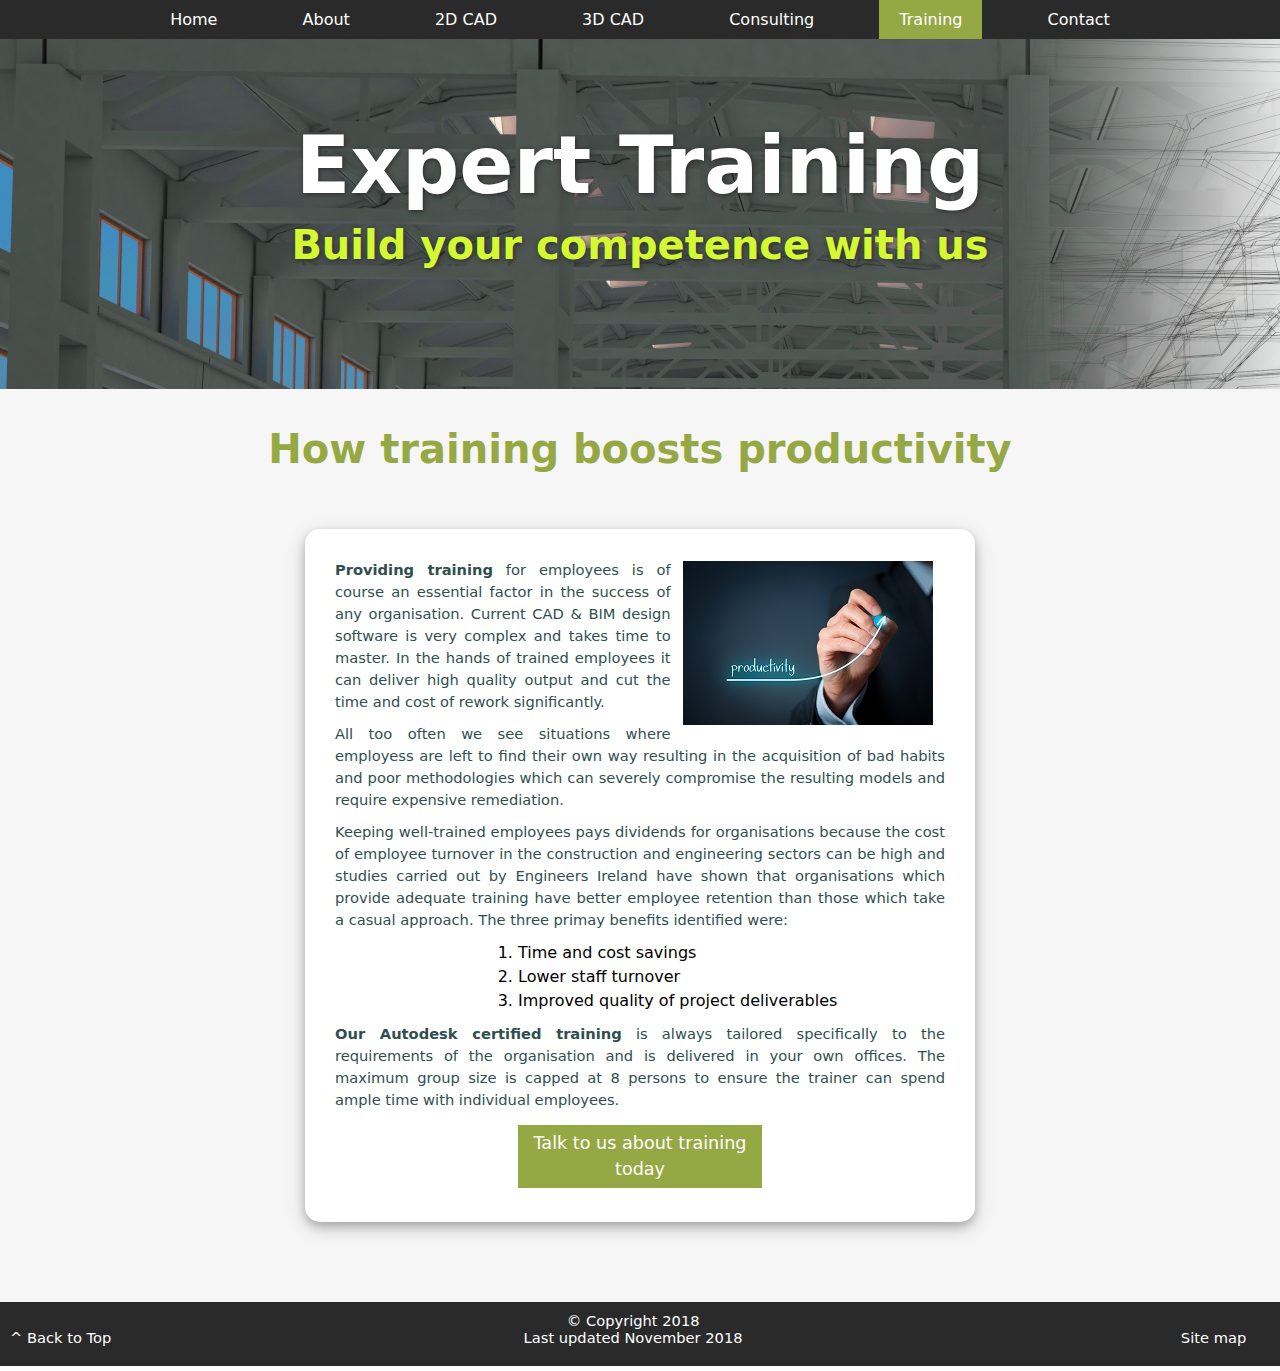
<file: training.html>
<!doctype html>
<html lang="en">
<!-- 
	B00107907 Declan McGuire
	Web & Social Media for Enterprise
	CA1 Assignment - Website Project
	November 2018

	-->
<head>
<meta charset="utf-8">
<title>Marlan Systems</title>
<link href="css/style.css" rel="stylesheet">
<meta name="title" content="Marlan Systems">
<meta name="keywords" content="Marlan systems, CAD, Revit, BIM, 3D Modeling, AutoCAD, AEC">
<meta name="description" content="Marlan Systems provides expertise in CAD and BIM to Irish SME's in the construction and engineering sectors.">
</head>

<body id="top">
<!-- id as target for internal link from footer --> 

<!-- ~~~~~~~~~~~~~~~~~~~~~~ Navigation Block - Common to all pages ~~~~~~~~~~~~~~~~~~~~~~ -->
<nav> <!-- styled as semantic container in CSS -->
  <ul>
    <li><a href="index.html">Home</a></li>
    <li><a href="aboutus.html">About</a></li>
    <li><a href="2D.html">2D CAD</a></li>
    <li><a href="3D.html">3D CAD</a></li>
    <li><a href="consult.html">Consulting</a></li>
    <li><a href="training.html" class="currentpage">Training</a></li>
    <li><a href="contact.html">Contact</a></li>
  </ul>
</nav>

<!-- ~~~~~~~~~~~~~~~~~~~~~~ Page Content ~~~~~~~~~~~~~~~~~~~~~~ -->

<header> <!-- styled as semantic container in CSS -->
  <h1>Expert Training</h1>
  <h2>Build your competence with us</h2>
</header>
<main> 
  <!-- ~~~~~~~~~~~~ Benefits of Training block ~~~~~~~~~~~~ -->
  <section class="content-row-title">
    <h2 class="content-row-h2">How training boosts productivity</h2>
    <article class="wideblock"> <img class="img-fr" src="images/productivity.jpg" width="250" height="164" alt="productivity stock image"/>
      <p><strong>Providing training</strong> for employees is of course an essential factor in the success of any organisation. Current CAD &amp; BIM design software is very complex and takes time to master. In the hands of trained employees it can deliver high quality output and cut the time and cost of rework significantly.</p>
      <p>All too often we see situations where employess are left to find their own way resulting in the acquisition of bad habits and poor methodologies which can severely compromise the resulting models and require expensive remediation.</p>
      <p>Keeping well-trained employees pays dividends for organisations because the cost of employee turnover in the construction and engineering sectors can be high and studies carried out by Engineers Ireland have shown that organisations which provide adequate training have better employee retention than those which take a casual approach. The three primay benefits identified were:</p>
      <ol>
        <li>Time and cost savings</li>
        <li>Lower staff turnover</li>
        <li>Improved quality of project deliverables</li>
      </ol>
      <p><strong>Our Autodesk certified training</strong> is always tailored specifically to the requirements of the organisation and is delivered in your own offices. The maximum group size is capped at 8 persons to ensure the trainer can spend ample time with individual employees.</p>
      <a href="contact.html" class="learnmore">Talk to us about training today</a> </article>
  </section>
</main>

<!-- ~~~~~~~~~~~~~~~~~~~~~~ Footer Block - Common to all pages ~~~~~~~~~~~~~~~~~~~~~~ -->
<footer> <!-- styled as semantic container in CSS -->
  <div class="footerleft">
    <p><a href="#top">^ Back to Top</a></p>
  </div>
  <div class="footermiddle">
    <p>&copy; Copyright 2018<br>
      Last updated November 2018</p>
  </div>
  <div class="footerright">
    <p><a href="sitemap.html">Site map</a></p>
  </div>
</footer>
</body>
</html>
</file>
<file: css/style.css>
@charset "utf-8";
/*
	B00107907 Declan McGuire
	Web & Social Media for Enterprise
	CA1 Assignment - Website Project
	November 2018

	CSS is comment heavy for assignment reasons.
	In operational use, minimised CSS with essential comments/credits only.

	All colours referenced from:
	https://www.w3schools.com/colors/colors_names.asp
	Other credits as commented in CSS.
*/

/* ------------------------------- Clear formatting in browser ---------------------------------- */

* {								/* Global */
	margin: 0;
	padding: 0;
}
/* ------------------------------- Generic Body styling ----------------------------------------- */


body {
	width: 100%;				/* Set width to 100%*/
	margin: auto;
	font-family: Segoe, "Segoe UI", "DejaVu Sans", "Trebuchet MS", Verdana, sans-serif;
	background-color: #FFFFFF;
}
body h1 {						/* Styling for <h1> tag */
	color: #00005D;				/* Colour for <h1> tag */
}
body h2 {						/* Styling for <h2> tag */
	font-size: medium;
	color: #4169E1;				/* Colour for <h2> tag */
	margin: 10px 0px; 			/* Margin top & bottom for <h2> tag */
}
body p {						/* Styling for <p> tag */
	margin: 10px 0px; 			/* 10 pixels top & bottom, no margin left & right */
	font-size: 11pt;			/* Font size 11 point */
	color: #2F4F4F;				/* A dark grey that's almost-but-not-quite-black */
}
/* ------------------------------- Navigation Bar ----------------------------------------------- */

/* 	
	Nav bar styling is hand carved in CSS rather than using bootstrap.
	Authors choice based on a desire to minimise 3rd party CSS & Javascript we don't control.
	This of course mitigates against mobile, so if time permits media queries/bootstrap may
	be integrated at a later stage. 
*/

nav {							/* Styling for nav semantic container */
	overflow: hidden;			/* Prevent content overflowing the container */
	text-align: center;			/* Default is left align, so override to centre menu items*/
	position: sticky;			/* Scroll with content until top of screen */
	top: 0px;					/* then stay against on top edge */
	background-color: #2A2A2A;	/* Change background to dark grey */
	width: 100%;				/* Nav div set to match page width */
	z-index: 1;
}
nav ul {
	list-style-type: none;		/* Remove ul list bullet points */
	overflow: hidden;			/* Prevent list elements going outside of the container (clipped) */
}
nav li {
	width: auto;				/* Adjsuted to spread out nav list items. */
	padding: 0 20px;
	display: inline-block; 		/* Block elements to be displayed inline */
	align-items: center;
}
nav li a {
	display: block;				/* Make whole link area clickable, not just the word */
	text-decoration: none;		/* Remove hyper link underlines */
	padding: 10px 20px;			/* Padding nav bar links: 10 pixels top & bottom, 20 pixels left & right */
	color: #FFFFFF;				/* Make Nav text white */
	text-align: center;			/* Centre Nav text in container element */
}
nav li a:hover {				/* When mouse hovers over nav list item... */
	color: #96a843;				/* ...change text colour to green */
}
.currentpage {					/* For the 'currentpage' class identifier... */
	background-color: #96a843;	/* ...set the navbar text background to green */
}
nav li a:hover.currentpage {	/* When mouse hovers over "currentpage" nav list item... */
	background-color: #2A2A2A;	/* Change background to dark grey (turns off background green) */
	color: #96a843;				/* ...change text colour to green */
}
/* ------------------------------- <Header> semantic div ------------------------------------- */

header {						/* Primary page title area, image to background */
	overflow: auto;
	height: 350px;				/* Defaults to 350px high */
	text-align: center;			/* Text elements centred on the Div */
	background-image: url('../images/banner-home.jpeg');	/* Banner image for background  */
}
header h1 {						/* Header <H1> tag styling */
	color: #FFFFFF;				/* White text */
	text-shadow: 1px 1px 5px #2A2A2A;	/* Drop shadow for legibility */
	padding-top: 80px;			/* Drop from top of DIV */
	font-size: 5em;				/* and boost text size */
}
header h2 {
	color: #D4F831;				/* 'Highlight' colour for <H2> text/tagline */
	text-shadow: 1px 1px 5px #2a2a2a;	/* Drop shadow for legibility */
	font-size: 2.5em;			/* Subheading/tagline text below heading 1 */
}
/* ------------------------------- Content Row, common to all pages ------------------------------ */

.content-row-title {			/* H1 & H2 container in main body of home page */
	text-align: center;
	line-height: 1.5;
	padding: 30px;				/* Spaceing for asthetics */
	background-color: #f6f6f6;
}
.content-row-h2 {				/* Style H2 tag in Content Row */
	color: #96a843;				/* Set the Green colour for text */
	text-align: center;			/* centre align (potentially redundant depending on parent) */
	font-size: 2.5em;			/* Sizing based on visual asthetic */
	margin: 0px;				/* remove gaps */
}
.content-row-p {				/* Style paragraph text beneath content row title */
	color: #2A2A2A;				/* Apply dark grey colour scheme to text */
	text-align: center;			/* centre align (potentially redundant depending on parent) */
	font-size: 1.3em;			/* Sizing based on visual asthetic */
}
/* ------------------------------- 'Card table', holds flash cards on home page ------------ */

.card-table {					/* The CSS Flexbox div on which the "playingcards" will sit */
	background-color: #f6f6f6;	/* Background to grey */
	display: flex;				/* Flex container for our 'playing cards' */
	justify-content: center;	/* container content centred for asthetics */
}
/* -------------------------------  flash cards on home page ------------------------------ */

.card-table > div {				/* Child selector for Divs to hold 'flash cards' on home page */
	display: block;
	width: 20%;
	margin: 10px;
	padding: 10px 10px 50px 10px;
	background-color: #FFFFFF;
	border-radius: 15px;
	/* box shadow borrowed directly from CSS flexbox on w3schools.com site as it suits our site.
		Credit: https://www.w3schools.com/css/css3_flexbox.asp */
	box-shadow: 0 4px 8px 0 rgba(0, 0, 0, 0.2), 0 6px 20px 0 rgba(0, 0, 0, 0.19);
}
.playingcard:hover { 			/* Drop shadow mouseover for boxes on home page */
	box-shadow: 0 4px 8px 0 black;
}
.card-table div h4 {			/* The <H4> heading on our cards */
	color: #96a843;				/* Green colour */
	font-size: 1.5em;			/* Enlarge font */
	padding-top: 25px;
	text-align: center;
}
.card-table p {					/* The <P> text on our cards */
	/*display: block;			/* Redundant with <p> but may change */
	color: #5c5c5c;
	padding: 20px 10px 10px 20px;
}
.learnmore {					/* [Learn More] buttons on flash cards, a href's styled as buttons */
	width: 35%;
	background-color: #96a843;  /* standard green colour for button background */
	border: none;
	color: white;				/* Button text colour */
	padding: 5px 15px;
	text-align: center;
	text-decoration: none;
	display: block;
	font-size: 1.1em;			/* boost font a little... */
	margin: 14px auto;			/* auto position button horizontally */
}
.learnmore:hover {				/* Simple drop shadow on hover for buttons */
	box-shadow: 3px 3px 15px 1px grey;
	text-decoration: none;
}
.img-tn {						/* Styling for thumbnail images on flash cards */
	display: block;				/* display block with... */
	margin: 5px auto;			/* ...margins 0/auto for centering */
}
.wideblock {					/* Below the fold block on the top level pages */
	overflow: hidden;
	width: 50%;
	position: relative;			/* Relative positioning is a requirement of the brief */
	margin: 50px auto;
	text-align: justify;
	padding: 20px 30px;
	background-color: #FFFFFF;
	border-radius: 15px;
	/* box shadow borrowed directly from CSS flexbox on w3schools.com site as it suits our site.
		Credit: https://www.w3schools.com/css/css3_flexbox.asp */
	box-shadow: 0 4px 8px 0 rgba(0, 0, 0, 0.2), 0 6px 20px 0 rgba(0, 0, 0, 0.19);
}
.wideblock:hover { 				/* Drop shadow mouseover for boxes on home page */
	box-shadow: 0 4px 8px 0 black;
}

.wideblock h5{					/* <h5> inline with <p> in text for this element */
	display: inline;
}
.wideblock ol {
	margin-left: 30%;
}
/* 
 ------------------------------- Footer bar for all pages ------------------------------

 Brief calls for sticky footer however in this case it doesn't suit the site and thus
 the Nav bar is made sticky instead.
 ---------------------------------------------------------------------------------------
*/

footer {						/* Container (semantic div) */
	color: #FFFFFF;				/* Text colour to white */
	background-color: #2A2A2A;	/* Background Grey to match nav bar */
	margin-bottom: 5px;			/* Slight gap under, helps stop user trying to scroll past footer */
	clear: both;
}
/* ----- Our <footer> div is a container for 3 more divs styled here ------ */

.footerleft {					/* Footer left side div */
	display: inline-block;		/* display as inline-block */
	width: 15%;					/* set div to 15% page width */
	margin: 10px;				/* set margin to 10 pixels */
}
.footerleft a {					/* Footer left hyper links need... */
	text-decoration: none;		/* ...underlines removed & */
	color: #FFFFFF;				/* colour set to white. */
}
.footermiddle {					/* Footer middle div */
	width: 65%;					/* 65% page width (allowing for margins, so not 70%) */
	display: inline-block;		/* for horizontal placement */
	text-align: center;			/* and centre align the text */
}
.footermiddle p {
	color: #FFFFFF;				/* colour set to white. */
}
.footerright {					/* Footer right side div, structure mirrors left side */
	display: inline-block;		/* for horizontal placement */
	text-decoration: none;		/* Hyperlink underlines removed */
	width: 15%;					/* Div width to be 15% of page */
	text-align: right;			/* Text to right side of Div */
}
.footerright a {				/* Footer right hyper links need... */
	text-decoration: none;		/* ...underlines removed & */
	color: #FFFFFF;				/* colour set to white. */
}
/* ------------------------------- Fixed width single colum layout Page (Sitemap.html) ------------------------------ */

body.fixed {					/* A Class called fixed for the fixed width page @ 960px */
	width: 960px;				/* fixed width, single column page is a requirement of the brief*/
	background-image: linear-gradient(gray, white) /* CSS gradient is a requirement of the brief*/
}
.fixed ul {						/* navbar <ul> items */
	margin: 0px;
	padding: 0px;
}
section.fixed {					/* Main body of page */
	text-align: left;
	margin: 60px 0px 40px 100px;
}
/* ------------------------------- Two column layout Page (Contact.html) ------------------------------ */


.leftcolumn {					/* Conatct details on contact page */
	display:inline-block;
}
.rightcolumn {					/* iFrame with map on contact page */
	display:inline-block;
    height:auto;
}


/* -------------------------------  Basic contact form styling ------------------------------ */

label.getintouch {				/* Label on contact form */
	display: block;
	float: left;
	width: 220px;				/* Label width defines left edge of input fields */
	font-weight: bold;			/* Bold text */
	font-size: 11pt;			/* Match body font size */
}

input.getintouch {				/* Contact form input fields */
	width: 180px;				/* default width */
	margin-bottom: 5px;			/* Gap below input field */	
}

textarea.getintouch {			/* Contact form text area box */
	width: 300px;
	height: 120px;
}

#getintouch {					/* Styling for Submit on Contact form */
	margin-left: 220px;				
	margin-top: 5px;
	width: 90px;
}

#gitreset {						/* Reset button on contact form */
	margin-left: 20px;
	margin-top: 5px;
	width: 90px;
}

/* ------------------------------- Top level page images, item specific ------------------------------ */

.img-fr{						/* right float for images */	
	float: right;
	margin: 2%;
}

.img-fl{						/* left float for images */	
	float: left;
	margin: 2%;
}
</file>
